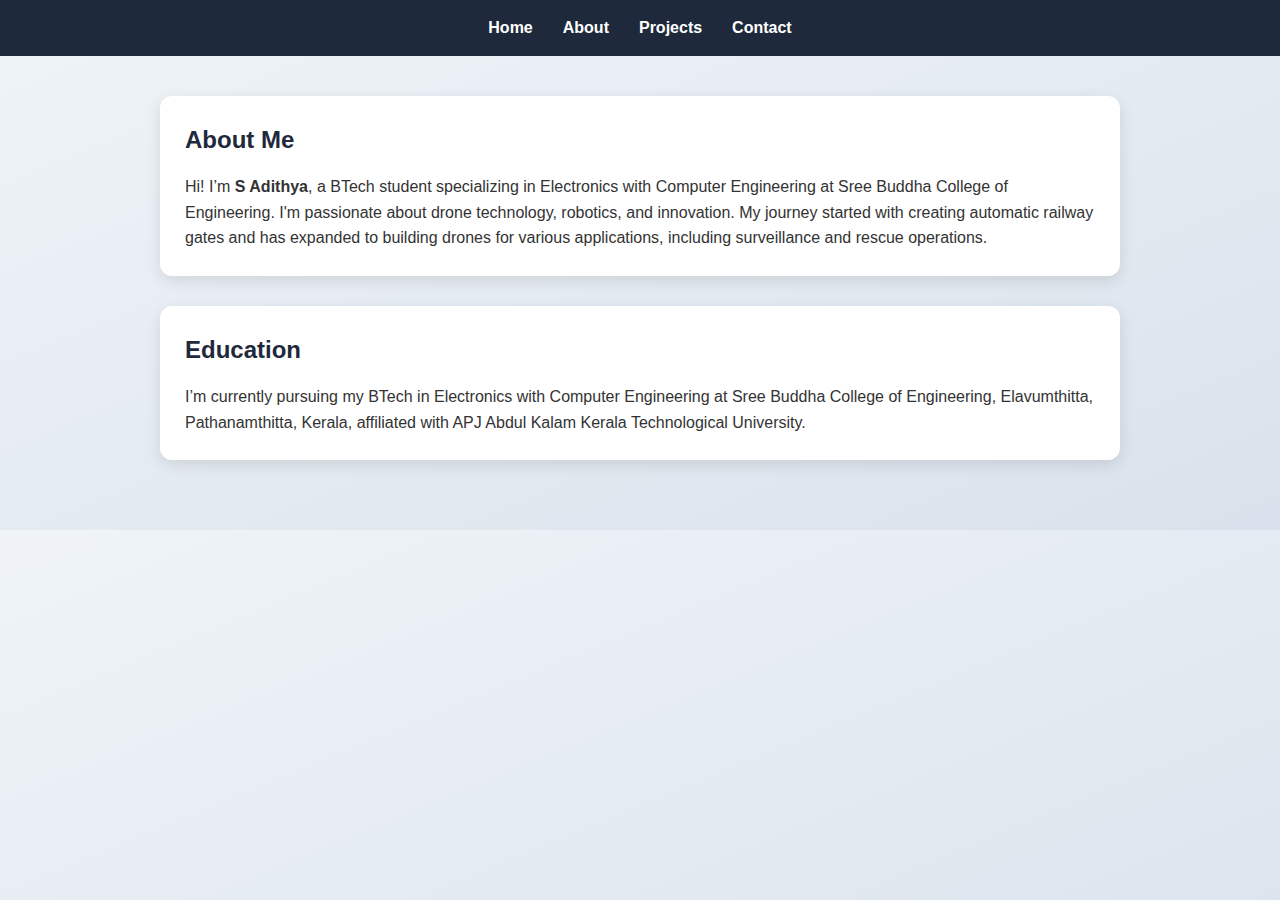
<file: about.html>
<!DOCTYPE html>
<html lang="en">
<head>
  <meta charset="UTF-8" />
  <meta name="viewport" content="width=device-width, initial-scale=1.0" />
  <title>About Me — S Adithya</title>
  <link rel="stylesheet" href="../style.css" />
</head>
<body>
  <nav>
    <a href="../index.html">Home</a>
    <a href="about.html">About</a>
    <a href="projects.html">Projects</a>
    <a href="contact.html">Contact</a>
  </nav>

  <div class="container">
    <section>
      <h2>About Me</h2>
      <p>Hi! I’m <strong>S Adithya</strong>, a BTech student specializing in Electronics with Computer Engineering at Sree Buddha College of Engineering. I'm passionate about drone technology, robotics, and innovation. My journey started with creating automatic railway gates and has expanded to building drones for various applications, including surveillance and rescue operations.</p>
    </section>

    <section>
      <h2>Education</h2>
      <p>I’m currently pursuing my BTech in Electronics with Computer Engineering at Sree Buddha College of Engineering, Elavumthitta, Pathanamthitta, Kerala, affiliated with APJ Abdul Kalam Kerala Technological University.</p>
    </section>
  </div>
</body>
</html>
</file>
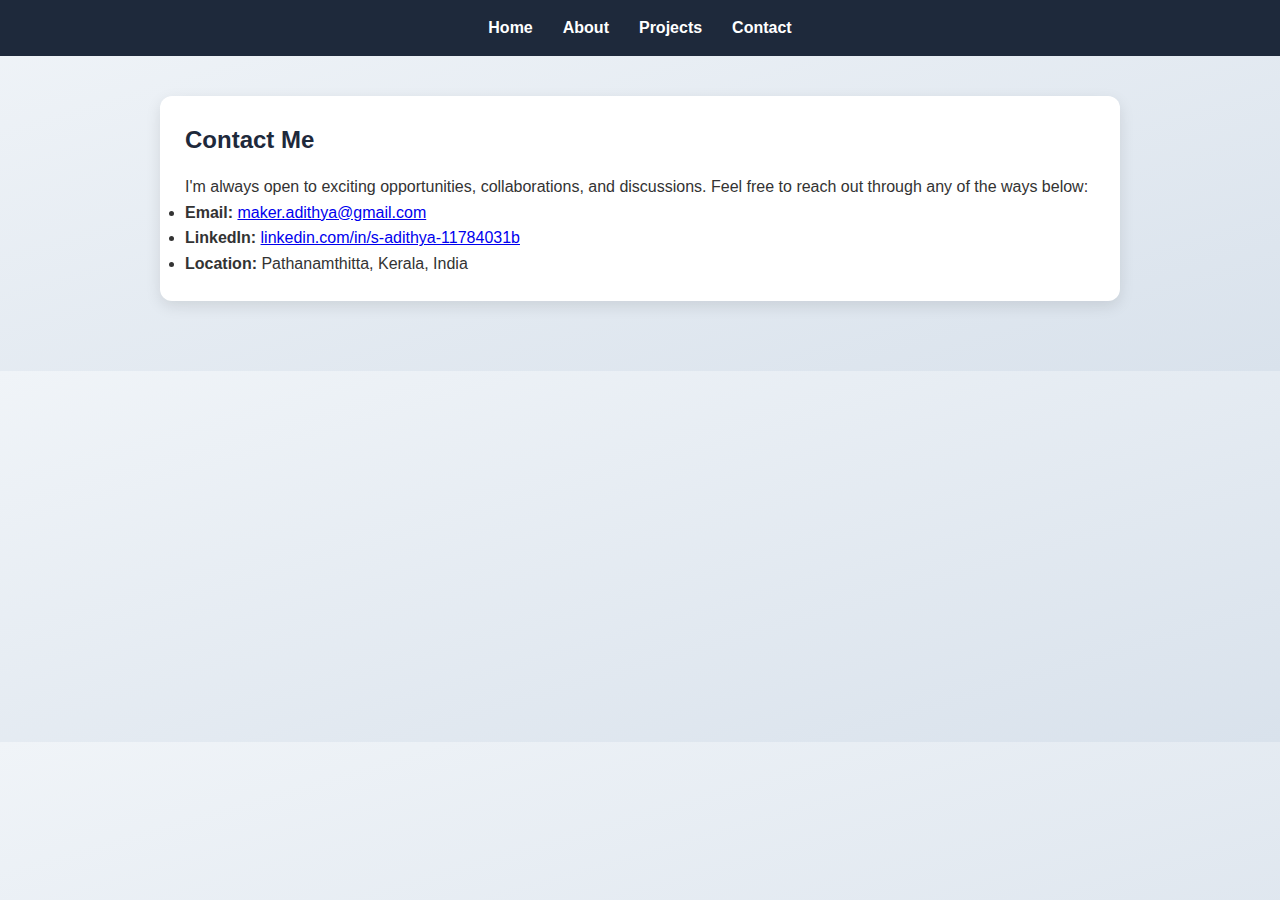
<file: contact.html>
<!DOCTYPE html>
<html lang="en">
<head>
  <meta charset="UTF-8" />
  <meta name="viewport" content="width=device-width, initial-scale=1.0" />
  <title>Contact — S Adithya</title>
  <link rel="stylesheet" href="../style.css" />
</head>
<body>
  <nav>
    <a href="../index.html">Home</a>
    <a href="about.html">About</a>
    <a href="projects.html">Projects</a>
    <a href="contact.html">Contact</a>
  </nav>

  <div class="container">
    <section>
      <h2>Contact Me</h2>
      <p>I'm always open to exciting opportunities, collaborations, and discussions. Feel free to reach out through any of the ways below:</p>
      <ul class="contact-list">
        <li><strong>Email:</strong> <a href="mailto:maker.adithya@gmail.com">maker.adithya@gmail.com</a></li>
        <li><strong>LinkedIn:</strong> <a href="https://www.linkedin.com/in/s-adithya-11784031b" target="_blank">linkedin.com/in/s-adithya-11784031b</a></li>
        <li><strong>Location:</strong> Pathanamthitta, Kerala, India</li>
      </ul>
    </section>
  </div>
</body>
</html>
</file>
<file: style.css>
/* ==========================
   General Styles
   ========================== */
   * {
    box-sizing: border-box;
    margin: 0;
    padding: 0;
  }
  
  body {
    font-family: 'Segoe UI', Tahoma, Geneva, Verdana, sans-serif;
    background: linear-gradient(to bottom right, #f0f4f8, #d9e2ec);
    color: #333;
    line-height: 1.6;
  }
  
  /* ==========================
     Navigation Bar
     ========================== */
  nav {
    background-color: #1e293b;
    padding: 15px 30px;
    display: flex;
    justify-content: center;
    gap: 30px;
    position: sticky;
    top: 0;
    z-index: 1000;
  }
  
  nav a {
    color: white;
    text-decoration: none;
    font-weight: 600;
    font-size: 1rem;
    transition: color 0.3s ease;
  }
  
  nav a:hover {
    color: #38bdf8;
  }
  
  /* ==========================
     Hero Section (Welcome Page)
     ========================== */

     .hero {
        text-align: left; /* align text to left */
        padding: 120px 20px; /* adjust padding as needed */
        background: url('images/adithya.jpg.jpg') no-repeat right center;
        background-size: 400px; /* adjust the image size as needed */
        background-color: #1e293b; /* fallback background color */
        color: white;
      }
      
  .hero-content {
    display: flex;
    align-items: center;
    justify-content: center;
    gap: 20px;
  }

  .hero-content img {
    order: 2;
    max-width: 300px; /* adjust as needed */
  }

  .hero-content .hero-text {
    order: 1;
    text-align: left;
  }
  
  .hero-text h1 {
    margin: 0 0 10px;
    font-size: 2.5rem;
  }
  
  .hero-text p {
    margin-bottom: 15px;
    font-size: 1.2rem;
  }
  
  .hero-text .btn {
    background-color: #38bdf8;
    color: white;
    padding: 10px 20px;
    border-radius: 8px;
    text-decoration: none;
    font-weight: bold;
    transition: background-color 0.3s ease;
  }
  
  .hero-text .btn:hover {
    background-color: #3498db;
  }
  
  /* ==========================
     Container and Content Layout
     ========================== */
  .container {
    max-width: 1000px;
    margin: auto;
    padding: 40px 20px;
  }
  
  section {
    background: white;
    padding: 25px;
    margin-bottom: 30px;
    border-radius: 12px;
    box-shadow: 0 5px 15px rgba(0, 0, 0, 0.1);
  }
  
  section h2 {
    margin-bottom: 15px;
    color: #1e293b;
  }
  
  .quick-links {
    text-align: center;
    margin-top: 50px;
  }
  
  .card-grid {
    display: flex;
    justify-content: center;
    gap: 30px;
  }
  
  .card {
    background-color: #38bdf8;
    color: white;
    padding: 20px 40px;
    border-radius: 8px;
    text-decoration: none;
    font-size: 1.2rem;
    text-align: center;
    box-shadow: 0 4px 8px rgba(0, 0, 0, 0.2);
    transition: background-color 0.3s ease;
  }
  
  .card:hover {
    background-color: #3498db;
  }
  
  @media (max-width: 600px) {
    .hero h1 {
      font-size: 2rem;
    }
  
    nav {
      flex-direction: column;
      gap: 10px;
    }
  
    .card-grid {
      flex-direction: column;
      gap: 20px;
    }
  }
</file>
